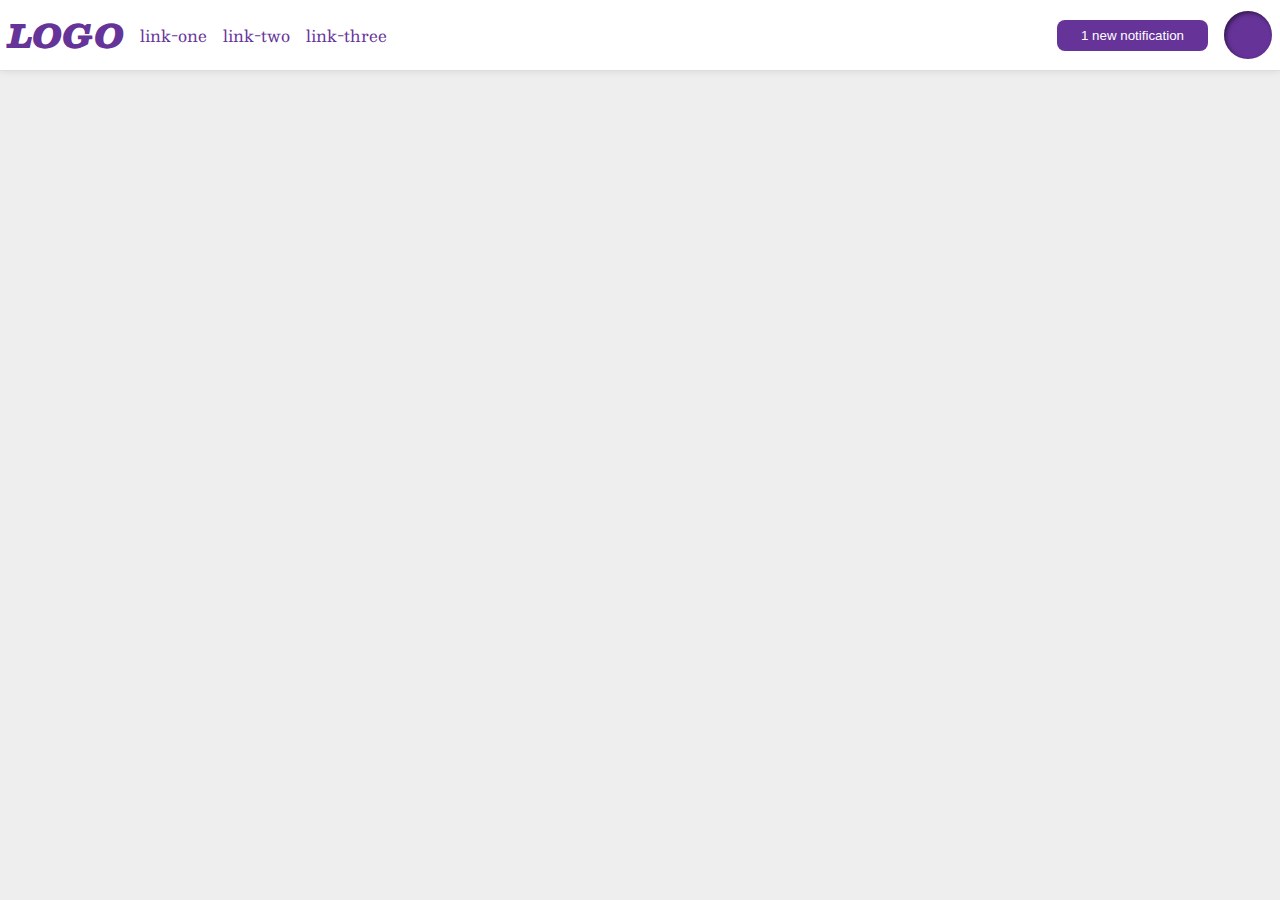
<file: foundations/flex/03-flex-header-2/index.html>
<!DOCTYPE html>
<html lang="en">
  <head>
    <meta charset="UTF-8">
    <meta http-equiv="X-UA-Compatible" content="IE=edge">
    <meta name="viewport" content="width=device-width, initial-scale=1.0">
    <title>Flex Header 2</title>
    <link rel="stylesheet" href="style.css">
  </head>
  <body>
    <div class="header">
      <div class="left">
      <div class="logo">
        LOGO
      </div>
      <ul class="links">
        <li><a href="https://google.com">link-one</a></li>
        <li><a href="https://google.com">link-two</a></li>
        <li><a href="https://google.com">link-three</a></li>
      </ul>
    </div>
    <div class="right">
      <button class="notifications">
        1 new notification
      </button>
      <div class="profile-image"></div>
    </div>
    </div>
  </body>
</html>
</file>
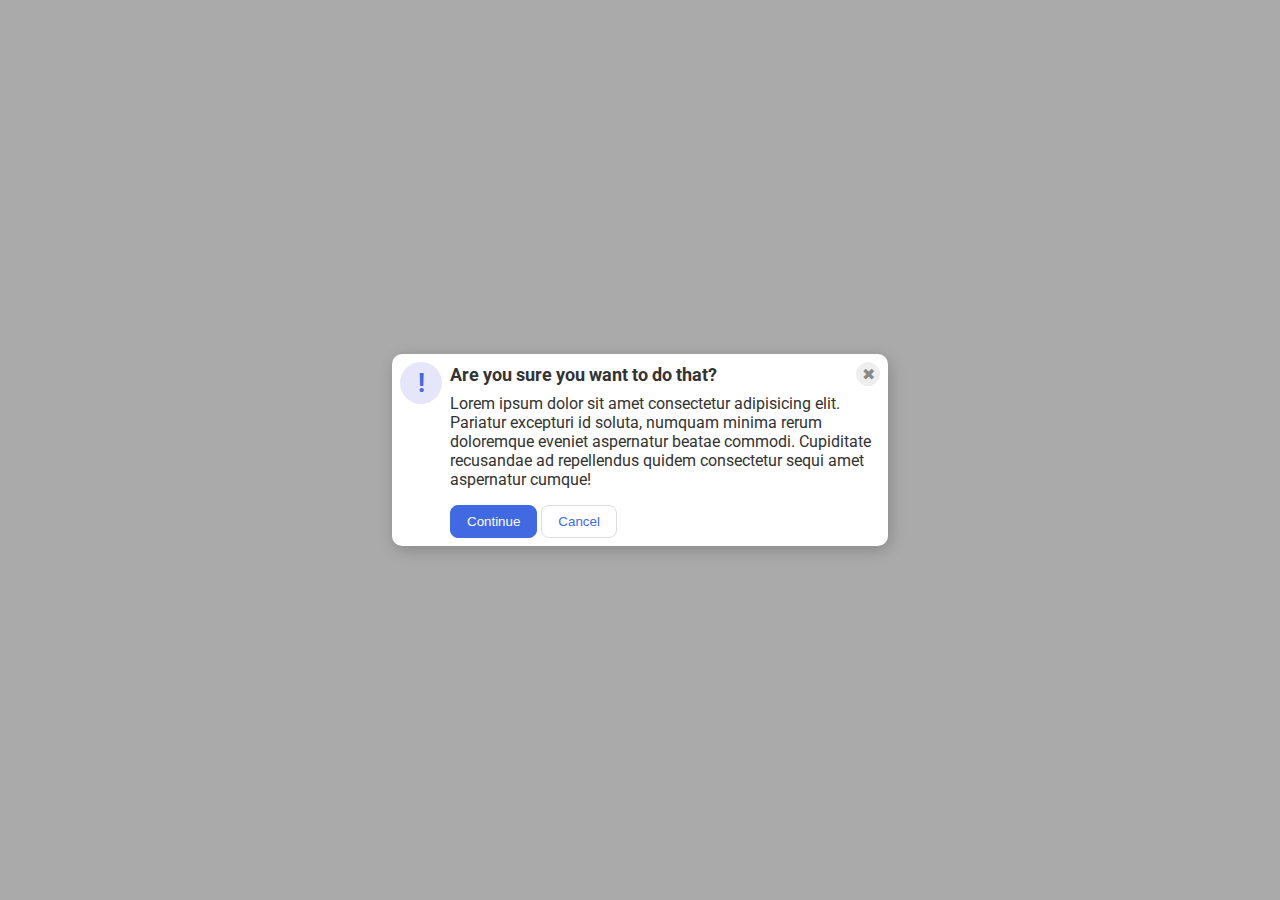
<file: foundations/flex/05-flex-modal/index.html>
<!DOCTYPE html>
<html lang="en">

<head>
  <meta charset="UTF-8">
  <meta http-equiv="X-UA-Compatible" content="IE=edge">
  <meta name="viewport" content="width=device-width, initial-scale=1.0">
  <link rel="stylesheet" href="style.css">
  <title>Modal</title>
</head>

<body>
  <div class="modal">
    <div class="icon">!</div>
    <div class="container">
      <div class="header">Are you sure you want to do that?
        <button class="close-button">✖</button>
      </div>
      <div class="text">Lorem ipsum dolor sit amet consectetur adipisicing elit. Pariatur excepturi id soluta, numquam minima rerum doloremque eveniet aspernatur beatae commodi. Cupiditate recusandae ad repellendus quidem consectetur sequi amet aspernatur cumque!</div>
      <button class="continue">Continue</button>
      <button class="cancel">Cancel</button>
    </div>
  </div>
</body>
</html>
</file>
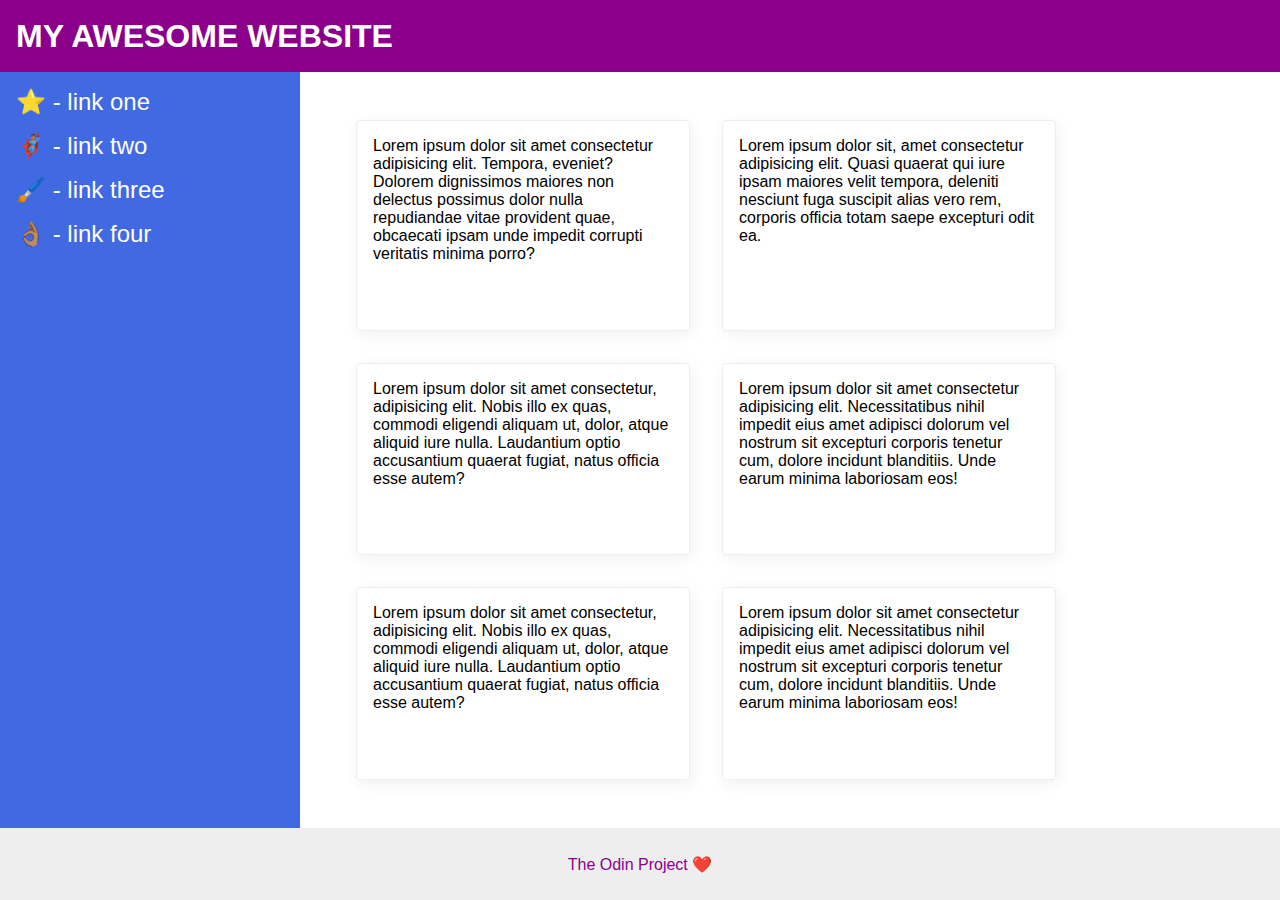
<file: foundations/flex/07-flex-layout-2/index.html>
<!DOCTYPE html>
<html lang="en">

<head>
  <meta charset="UTF-8">
  <meta http-equiv="X-UA-Compatible" content="IE=edge">
  <meta name="viewport" content="width=device-width, initial-scale=1.0">
  <title>The Holy Grail</title>
  <link rel="stylesheet" href="style.css">
</head>

<body>
  <div class="header">
    MY AWESOME WEBSITE
  </div>

  <div class="container">
    <div class="sidebar">
      <ul>
        <li><a href="#">⭐ - link one</a></li>
        <li><a href="#">🦸🏽‍♂️ - link two</a></li>
        <li><a href="#">🖌️ - link three</a></li>
        <li><a href="#">👌🏽 - link four</a></li>
      </ul>
    </div>

    <div class="cardss">
      <div class="card">Lorem ipsum dolor sit amet consectetur adipisicing elit. Tempora, eveniet? Dolorem dignissimos
        maiores non delectus possimus dolor nulla repudiandae vitae provident quae, obcaecati ipsam unde impedit
        corrupti
        veritatis minima porro?</div>
      <div class="card">Lorem ipsum dolor sit, amet consectetur adipisicing elit. Quasi quaerat qui iure ipsam maiores
        velit tempora, deleniti nesciunt fuga suscipit alias vero rem, corporis officia totam saepe excepturi odit ea.
      </div>
      <div class="card">Lorem ipsum dolor sit amet consectetur, adipisicing elit. Nobis illo ex quas, commodi eligendi
        aliquam ut, dolor, atque aliquid iure nulla. Laudantium optio accusantium quaerat fugiat, natus officia esse
        autem?</div>
      <div class="card">Lorem ipsum dolor sit amet consectetur adipisicing elit. Necessitatibus nihil impedit eius amet
        adipisci dolorum vel nostrum sit excepturi corporis tenetur cum, dolore incidunt blanditiis. Unde earum minima
        laboriosam eos!</div>
      <div class="card">Lorem ipsum dolor sit amet consectetur, adipisicing elit. Nobis illo ex quas, commodi eligendi
        aliquam ut, dolor, atque aliquid iure nulla. Laudantium optio accusantium quaerat fugiat, natus officia esse
        autem?</div>
      <div class="card">Lorem ipsum dolor sit amet consectetur adipisicing elit. Necessitatibus nihil impedit eius amet
        adipisci dolorum vel nostrum sit excepturi corporis tenetur cum, dolore incidunt blanditiis. Unde earum minima
        laboriosam eos!</div>
    </div>
  </div>
  <div class="footer">
    The Odin Project ❤️
  </div>
</body>

</html>
</file>
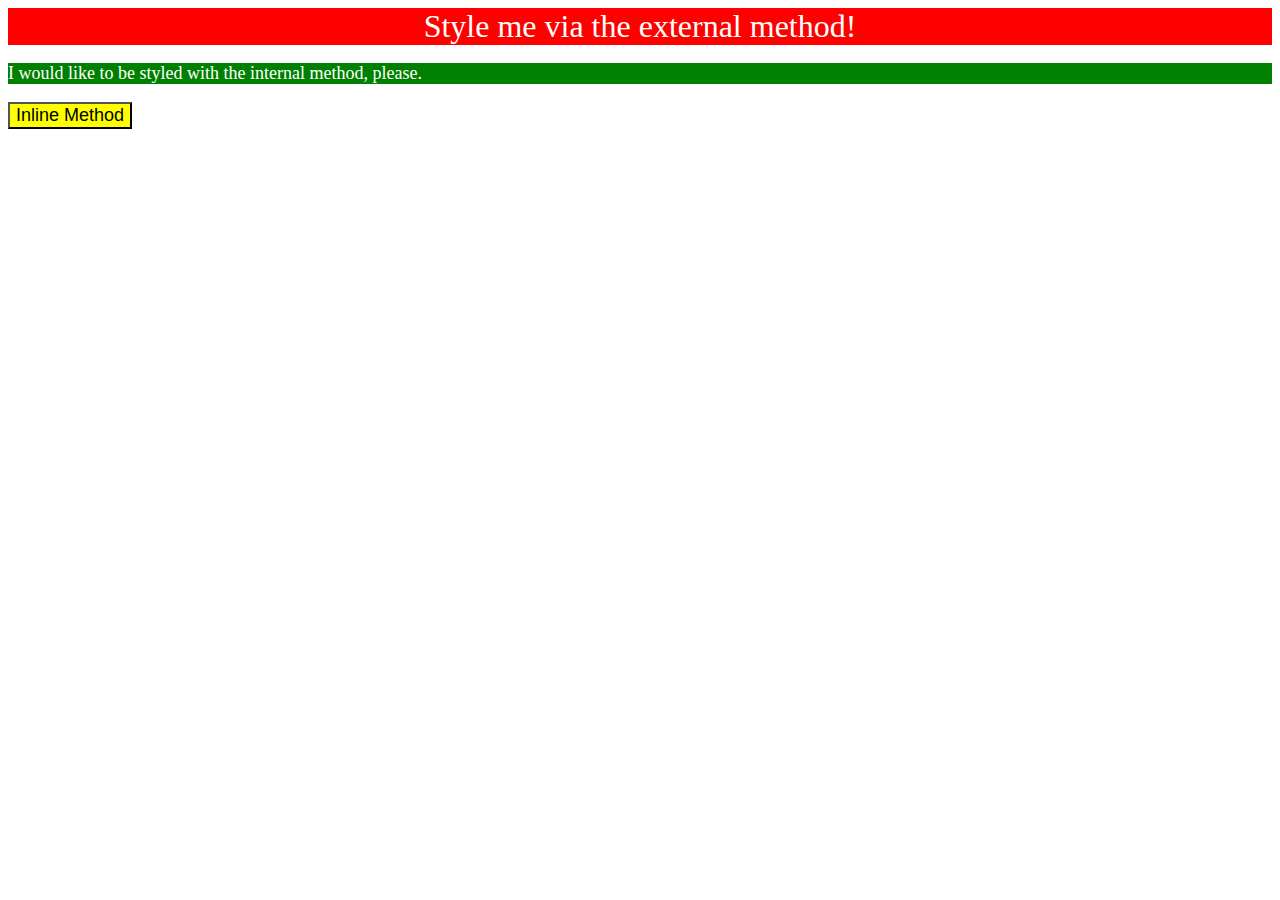
<file: foundations/intro-to-css/01-css-methods/index.html>
<!DOCTYPE html>
<html lang="en">
  <head>
    <meta charset="UTF-8">
    <meta http-equiv="X-UA-Compatible" content="IE=edge">
    <meta name="viewport" content="width=device-width, initial-scale=1.0">
    <link rel="stylesheet" href="./style.css">
    <title>Methods for Adding CSS</title>
  </head>
  <body>
    <div>Style me via the external method!</div>

    <p>I would like to be styled with the internal method, please.</p>

    <button style= "background-color: yellow ; font-size: large;">Inline Method</button>

    <style>
      p {
        background-color: green;
        color: white;
        font-size: large;
      }
    </style>
  </body>
</html>
</file>
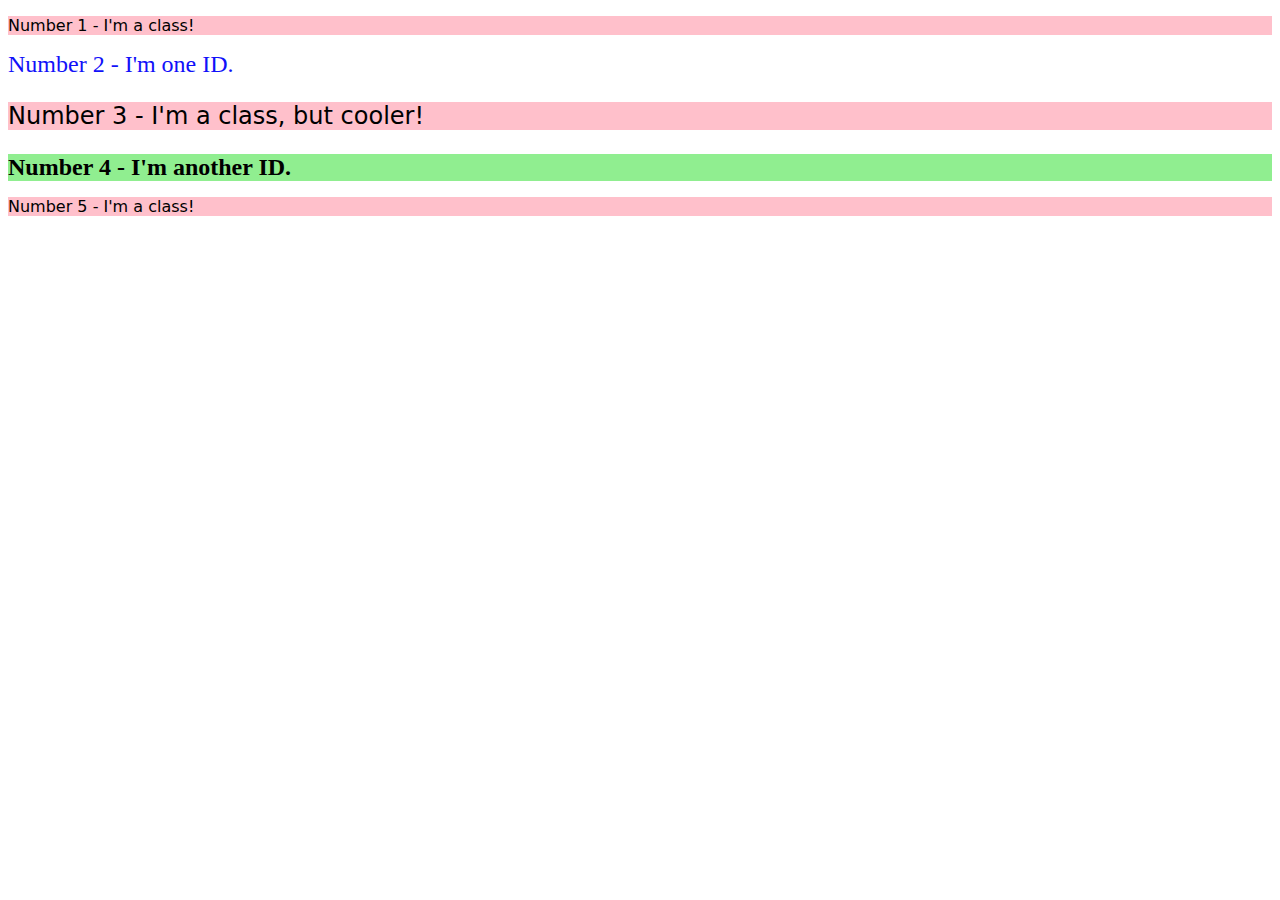
<file: foundations/intro-to-css/02-class-id-selectors/index.html>
<!DOCTYPE html>
<html lang="en">
  <head>
    <meta charset="UTF-8">
    <meta http-equiv="X-UA-Compatible" content="IE=edge">
    <meta name="viewport" content="width=device-width, initial-scale=1.0">
    <title>Class and ID Selectors</title>
    <link rel="stylesheet" href="style.css">
  </head>
  <body>
    <p class="p-class">Number 1 - I'm a class!</p>

    <div id="second-element">Number 2 - I'm one ID.</div>

    <p class="p-class p-cooler">Number 3 - I'm a class, but cooler!</p>

    <div id="div-id">Number 4 - I'm another ID.</div>

    <p class="p-class">Number 5 - I'm a class!</p>

  </body>
</html>
</file>
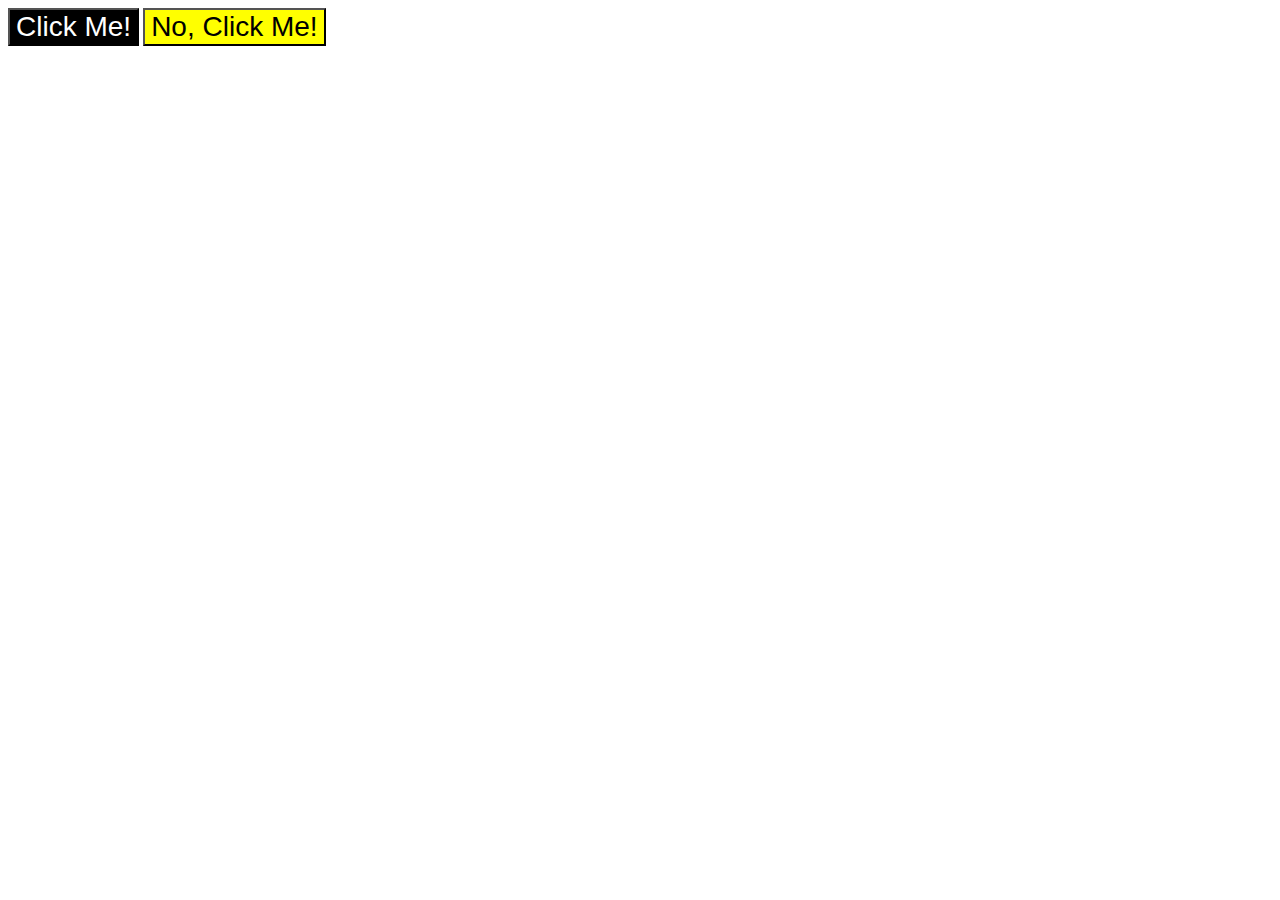
<file: foundations/intro-to-css/03-grouping-selectors/index.html>
<!DOCTYPE html>
<html lang="en">
  <head>
    <meta charset="UTF-8">
    <meta http-equiv="X-UA-Compatible" content="IE=edge">
    <meta name="viewport" content="width=device-width, initial-scale=1.0">
    <title>Grouping Selectors</title>
    <link rel="stylesheet" href="style.css">
  </head>
  <body>
    <button class="first-element common-elements">Click Me!</button>
    <button class="second-element common-elements">No, Click Me!</button>
  </body>
</html>
</file>
<file: foundations/flex/03-flex-header-2/style.css>
/* this is some magical font-importing.  
you'll learn about it later. */
@import url('https://fonts.googleapis.com/css2?family=Besley:ital,wght@0,400;1,900&display=swap');

body {
  margin: 0;
  background: #eee;
  font-family: Besley, serif;
}

.header {
  background: white;
  border-bottom: 1px solid #ddd;
  box-shadow: 0 0 8px rgba(0,0,0,.1);
  display: flex;
  justify-content: space-between;  
  padding: 8px; 
}

.profile-image {
  background: rebeccapurple;
  box-shadow: inset 2px 2px 4px rgba(0,0,0,.5);
  border-radius: 50%;
  width: 48px;
  height: 48px;
}

.logo {
  color: rebeccapurple;
  font-size: 32px;
  font-weight: 900;
  font-style: italic;
}

button {
  border: none;
  border-radius: 8px;
  background: rebeccapurple;
  color: white;
  padding: 8px 24px;
}

a {
  /* this removes the line under our links */
  text-decoration: none;
  color: rebeccapurple;
}

ul {
  list-style-type: none;
  display: flex;
  padding: 0;
  margin: 0;
  gap: 16px;
}

.left, .right {
  display: flex;
  align-items: center;
  gap: 16px;
}
</file>
<file: foundations/flex/05-flex-modal/style.css>
@import url('https://fonts.googleapis.com/css2?family=Roboto:wght@400;700&display=swap');

html, body {
  height: 100%;
}

body {
  font-family: Roboto, sans-serif;
  margin: 0;
  background: #aaa;
  color: #333;
  /* I'll give you this one for free lol */
  display: flex;
  align-items: center;
  justify-content: center;
}

.modal {
  background: white;
  width: 480px;
  border-radius: 10px;
  box-shadow: 2px 4px 16px rgba(0,0,0,.2);
  display: flex;
  padding: 8px;
  gap: 8px;
}

.icon {
  color: royalblue;
  font-size: 26px;
  font-weight: 700;
  background: lavender;
  width: 42px;
  height: 42px;
  border-radius: 50%;
  display: flex;
  align-items: center;
  justify-content: center;
  flex-shrink: 0;
}

.close-button {
  background: #eee;
  border-radius: 50%;
  color: #888;
  font-weight: 400;
  font-size: 16px;
  height: 24px;
  width: 24px;
  display: flex;
  align-items: center;
  justify-content: center;
  border: 1px solid #eee;
  padding: 0;
}

button {
  cursor: pointer;
  padding: 8px 16px;
  border-radius: 8px;
}

button.continue {
  background: royalblue;
  border: 1px solid royalblue;
  color: white;
}

button.cancel {
  background: white;
  border: 1px solid #ddd;
  color: royalblue;
}

.header {
  display: flex;
  align-items: center;
  justify-content: space-between;
  font-size: 18px;
  font-weight: 700;
  margin-bottom: 8px ;
}

.text {
  margin-bottom: 16px;
}
</file>
<file: foundations/flex/07-flex-layout-2/style.css>
body {
  font-family: -apple-system, BlinkMacSystemFont, 'Segoe UI', Roboto, Oxygen, Ubuntu, Cantarell, 'Open Sans', 'Helvetica Neue', sans-serif;
  margin: 0;
  min-height: 100vh;
  display: flex;
  flex-direction: column;
}

.header {
  height: 72px;
  background: darkmagenta;
  color: white;
  font-size: 32px;
  font-weight: 900;
  display: flex;
  align-items: center;
  padding-left: 16px;
}

.footer {
  height: 72px;
  background: #eee;
  color: darkmagenta;
  display: flex;
  justify-content: center;
  align-items: center;
}

.sidebar {
  width: 300px;
  background: royalblue;
  box-sizing: border-box;
  display: flex;
  flex-shrink: 0;
  padding: 16px;
}

.card {
  border: 1px solid #eee;
  box-shadow: 2px 4px 16px rgba(0,0,0,.06);
  border-radius: 4px;
  flex-wrap: wrap;
  width: 300px;
  padding: 16px;
}

.container {
  display: flex;
  flex: 1;
  gap: 8px;
}

ul {
  list-style-type: none;
  margin: 0;
  padding: 0;
}

li {
  margin-bottom: 16px;
}

a {
  font-size: 24px;
  color: white;
  text-decoration: none;
}

.cardss {
  display: flex;
  flex-wrap: wrap;
  gap: 32px;
  margin: 48px;
}
</file>
<file: foundations/intro-to-css/01-css-methods/style.css>
div {
    background-color: red;
    color: white;
    text-align: center;
    font-size: xx-large;
}
</file>
<file: foundations/intro-to-css/02-class-id-selectors/style.css>
.p-class {
    background-color: pink;
    font-family: Verdana, "DejaVu Sans", sans-serif;

}

#second-element {
    color: rgb(17, 17, 249);
    font-size: 24px;
}

.p-cooler {
    font-size: 24px;
}

#div-id {
    background-color: rgb(144, 238, 144);
    font-size: 24px;
    font-weight: bold;
}
</file>
<file: foundations/intro-to-css/03-grouping-selectors/style.css>
.common-elements {
    font-size: 28px;
    font-family: Helvetica, "Times New Roman", sans-serif;
    }

.first-element {
    background-color: black;
    color: white; 
}

.second-element {
    background-color: yellow; 
}
</file>
